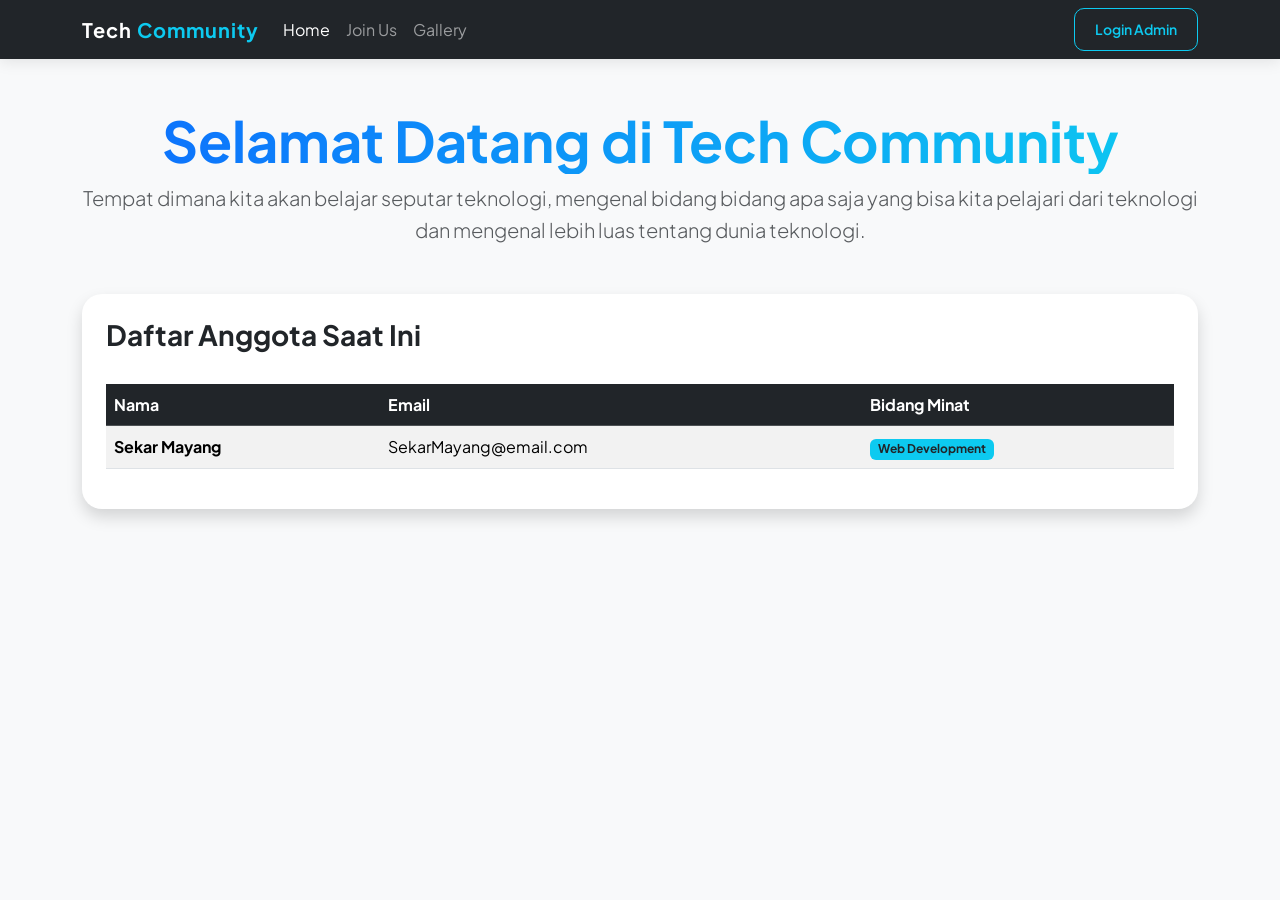
<file: index.html>
<!DOCTYPE html>
<html lang="id">
<head>
    <meta charset="UTF-8">
    <meta name="viewport" content="width=device-width, initial-scale=1.0">
    <title>Tech Community - Home</title>
    <link href="https://cdn.jsdelivr.net/npm/bootstrap@5.3.0/dist/css/bootstrap.min.css" rel="stylesheet">
    <link rel="stylesheet" href="./style.css">
</head>
<body class="bg-light">
    <nav class="navbar navbar-expand-lg navbar-dark bg-dark sticky-top">
        <div class="container">
            <a class="navbar-brand fw-bold" href="#">Tech <span class="text-info">Community</span></a>
            <div class="navbar-nav me-auto">
                <a class="nav-link active" href="./index.html">Home</a>
                <a class="nav-link" href="./form.html">Join Us</a>
                <a class="nav-link" href="./gallery.html">Gallery</a>
            </div>
            <button class="btn btn-outline-info btn-sm" data-bs-toggle="modal" data-bs-target="#loginModal">Login Admin</button>
        </div>
    </nav>

    <header class="container my-5 text-center">
        <h1 class="display-4 fw-bold text-gradient">Selamat Datang di Tech Community</h1>
        <p class="lead text-muted">Tempat dimana kita akan belajar seputar teknologi, mengenal bidang bidang apa saja yang bisa kita pelajari dari teknologi dan mengenal lebih luas tentang dunia teknologi.</p>
    </header>

    <main class="container mb-5">
        <div class="card shadow border-0 p-4">
            <h3 class="fw-bold mb-3">Daftar Anggota Saat Ini</h3>
            <div class="table-responsive">
                <table class="table table-striped table-hover mt-3 align-middle">
                    <thead class="table-dark">
                        <tr>
                            <th>Nama</th>
                            <th>Email</th>
                            <th>Bidang Minat</th>
                        </tr>
                    </thead>
                    <tbody id="memberTableBody">
                        <tr>
                            <td><strong>Sekar Mayang</strong></td>
                            <td>SekarMayang@email.com</td>
                            <td><span class="badge bg-info text-dark">Web Development</span></td>
                        </tr>
                        </tbody>
                </table>
            </div>
        </div>
    </main>

    <div class="modal fade" id="loginModal" tabindex="-1" aria-hidden="true">
        <div class="modal-dialog modal-dialog-centered">
            <div class="modal-content border-0 shadow-lg">
                <div class="modal-header bg-dark text-white border-0">
                    <h5 class="modal-title fw-bold">Login Admin</h5>
                    <button type="button" class="btn-close btn-close-white" data-bs-dismiss="modal"></button>
                </div>
                <div class="modal-body p-4">
                    <form id="loginForm">
                        <div class="mb-3">
                            <label class="form-label">Username</label>
                            <input type="text" class="form-control" placeholder="admin" required>
                        </div>
                        <div class="mb-4">
                            <label class="form-label">Password</label>
                            <input type="password" class="form-control" placeholder="12345" required>
                        </div>
                        <button type="submit" class="btn btn-primary w-100 py-2">MASUK</button>
                    </form>
                </div>
            </div>
        </div>
    </div>

    <script src="https://cdn.jsdelivr.net/npm/bootstrap@5.3.0/dist/js/bootstrap.bundle.min.js"></script>
    <script src="/script.js"></script>

<script>
    // Fungsi ini akan jalan OTOMATIS saat halaman Home dibuka
    window.onload = function() {
        const tableBody = document.getElementById('memberTableBody');
        
        // Ambil data dari laci yang namanya SAMA: 'techMembers'
        const dataAnggota = JSON.parse(localStorage.getItem('techMembers')) || [];

        // Masukkan data ke dalam tabel satu per satu
        dataAnggota.forEach(function(item) {
            const barisBaru = `
                <tr>
                    <td><strong>${item.nama}</strong></td>
                    <td>${item.email}</td>
                    <td><span class="badge bg-secondary">${item.minat}</span></td>
                </tr>`;
            tableBody.innerHTML += barisBaru;
        });
    };
</script>
</body>
</html>
</file>
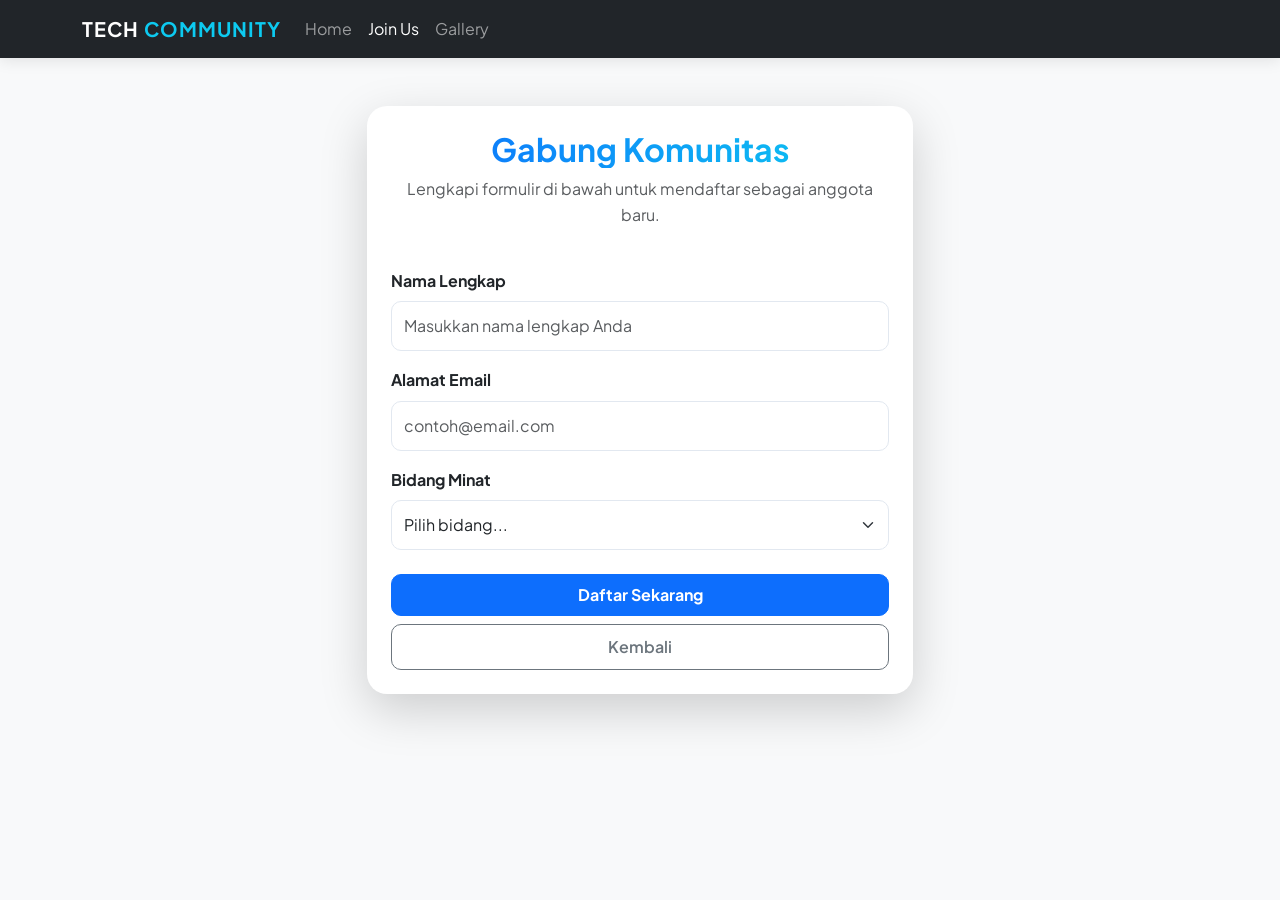
<file: form.html>
<!DOCTYPE html>
<html lang="id">
<head>
    <meta charset="UTF-8">
    <meta name="viewport" content="width=device-width, initial-scale=1.0">
    <title>Tech Community - Join Us</title>
    <link href="https://cdn.jsdelivr.net/npm/bootstrap@5.3.0/dist/css/bootstrap.min.css" rel="stylesheet">
    <link rel="stylesheet" href="./style.css">
</head>
<body class="bg-light">
    <nav class="navbar navbar-expand-lg navbar-dark bg-dark sticky-top">
        <div class="container">
            <a class="navbar-brand fw-bold" href="./index.html">TECH <span class="text-info">COMMUNITY</span></a>
            <button class="navbar-toggler" type="button" data-bs-toggle="collapse" data-bs-target="#navbarNav">
                <span class="navbar-toggler-icon"></span>
            </button>
            <div class="collapse navbar-collapse" id="navbarNav">
                <ul class="navbar-nav me-auto">
                    <li class="nav-item"><a class="nav-link" href="./index.html">Home</a></li>
                    <li class="nav-item"><a class="nav-link active" href="./form.html">Join Us</a></li>
                    <li class="nav-item"><a class="nav-link" href="./gallery.html">Gallery</a></li>
                </ul>
            </div>
        </div>
    </nav>

     <div class="container py-5">
        <div class="row justify-content-center">
            <div class="col-md-6">
                <div class="card shadow-lg border-0 p-4">
                    <div class="text-center mb-4">
                        <h2 class="fw-bold text-gradient">Gabung Komunitas</h2>
                        <p class="text-muted">Lengkapi formulir di bawah untuk mendaftar sebagai anggota baru.</p>
                    </div>

                    <form id="registrationForm">
                        <div class="mb-3">
                            <label for="name" class="form-label fw-bold">Nama Lengkap</label>
                            <input type="text" id="name" class="form-control" placeholder="Masukkan nama lengkap Anda" required>
                        </div>

                        <div class="mb-3">
                            <label for="email" class="form-label fw-bold">Alamat Email</label>
                            <input type="email" id="email" class="form-control" placeholder="contoh@email.com" required>
                        </div>

                        <div class="mb-4">
                            <label for="interest" class="form-label fw-bold">Bidang Minat</label>
                            <select id="interest" class="form-select" required>
                                <option value="" disabled selected>Pilih bidang...</option>
                                <option value="Web Development">Web Development</option>
                                <option value="Data Science">Data Science</option>
                                <option value="Networking">Jaringan</option> <option value="Cyber Security">Cyber Security</option>
                            </select>
                        </div>

                          <div class="d-grid gap-2">
                            <button type="submit" class="btn btn-primary py-2 fw-bold">Daftar Sekarang</button>
                            <a href="./index.html" id="btnBatal" class="btn btn-outline-secondary">Kembali</a>
                        </div>
                    </form>

                    <div id="resultDisplay" class="mt-4 d-none">
                        <div class="alert alert-success d-flex align-items-center mb-0">
                            <div>
                                <strong class="d-block">Berhasil!</strong>
                                <span id="resultText">Data Anda telah berhasil disimpan.</span>
                            </div>
                        </div>
                    </div>
                </div>
            </div>
        </div>
    </div>

    <script src="https://cdn.jsdelivr.net/npm/bootstrap@5.3.0/dist/js/bootstrap.bundle.min.js"></script>
    <script src="./script.js"></script>
</body>
</html>
</file>
<file: style.css>
@import url('https://fonts.googleapis.com/css2?family=Plus+Jakarta+Sans:wght@400;600;800&display=swap');

:root {
    --primary-gradient: linear-gradient(90deg, #0d6efd, #0dcaf0);
    --dark-color: #212529;
    --soft-bg: #f0f2f5;
    --text-main: #334155;
    --white: #ffffff;
}


body {
    font-family: 'Plus Jakarta Sans', sans-serif;
    background-color: var(--soft-bg);
    color: var(--text-main);
    line-height: 1.6;
}


.text-gradient {
    background: var(--primary-gradient);
    -webkit-background-clip: text;
    -webkit-text-fill-color: transparent;
    font-weight: 800;
}


.navbar {
    box-shadow: 0 2px 15px rgba(0,0,0,0.1);
}

.navbar-brand {
    letter-spacing: 1px;
}


.card {
    border: none;
    border-radius: 20px;
    transition: all 0.3s ease;
    background-color: var(--white);
    overflow: hidden; 
}


.card:hover {
    transform: translateY(-8px);
    box-shadow: 0 15px 30px rgba(0,0,0,0.1) !important;
}

iframe, .carousel-item img {
    border-radius: 15px;
    border: 3px solid var(--white);
    box-shadow: 0 5px 15px rgba(0,0,0,0.05);
}


.carousel-item img {
    object-fit: cover;
    background-color: #e2e8f0;
}

.carousel-control-prev-icon,
.carousel-control-next-icon {
    filter: drop-shadow(0 2px 4px rgba(0,0,0,0.3));
}


.form-control, .form-select {
    border-radius: 10px;
    padding: 12px;
    border: 1px solid #e2e8f0;
    transition: all 0.2s ease;
}

.form-control:focus {
    border-color: #0d6efd;
    box-shadow: 0 0 0 3px rgba(13, 110, 253, 0.1);
}

.btn {
    border-radius: 10px;
    padding: 10px 20px;
    font-weight: 600;
    transition: transform 0.2s active;
}

.btn:active {
    transform: scale(0.98);
}


#resultDisplay {
    animation: slideUp 0.5s ease-out;
}

@keyframes slideUp {
    from { 
        opacity: 0; 
        transform: translateY(20px); 
    }
    to { 
        opacity: 1; 
        transform: translateY(0); 
    }
}

@media (max-width: 768px) {
    .text-gradient {
        font-size: 1.8rem;
    }
    
    .card {
        margin-bottom: 1rem;
    }
}
</file>
